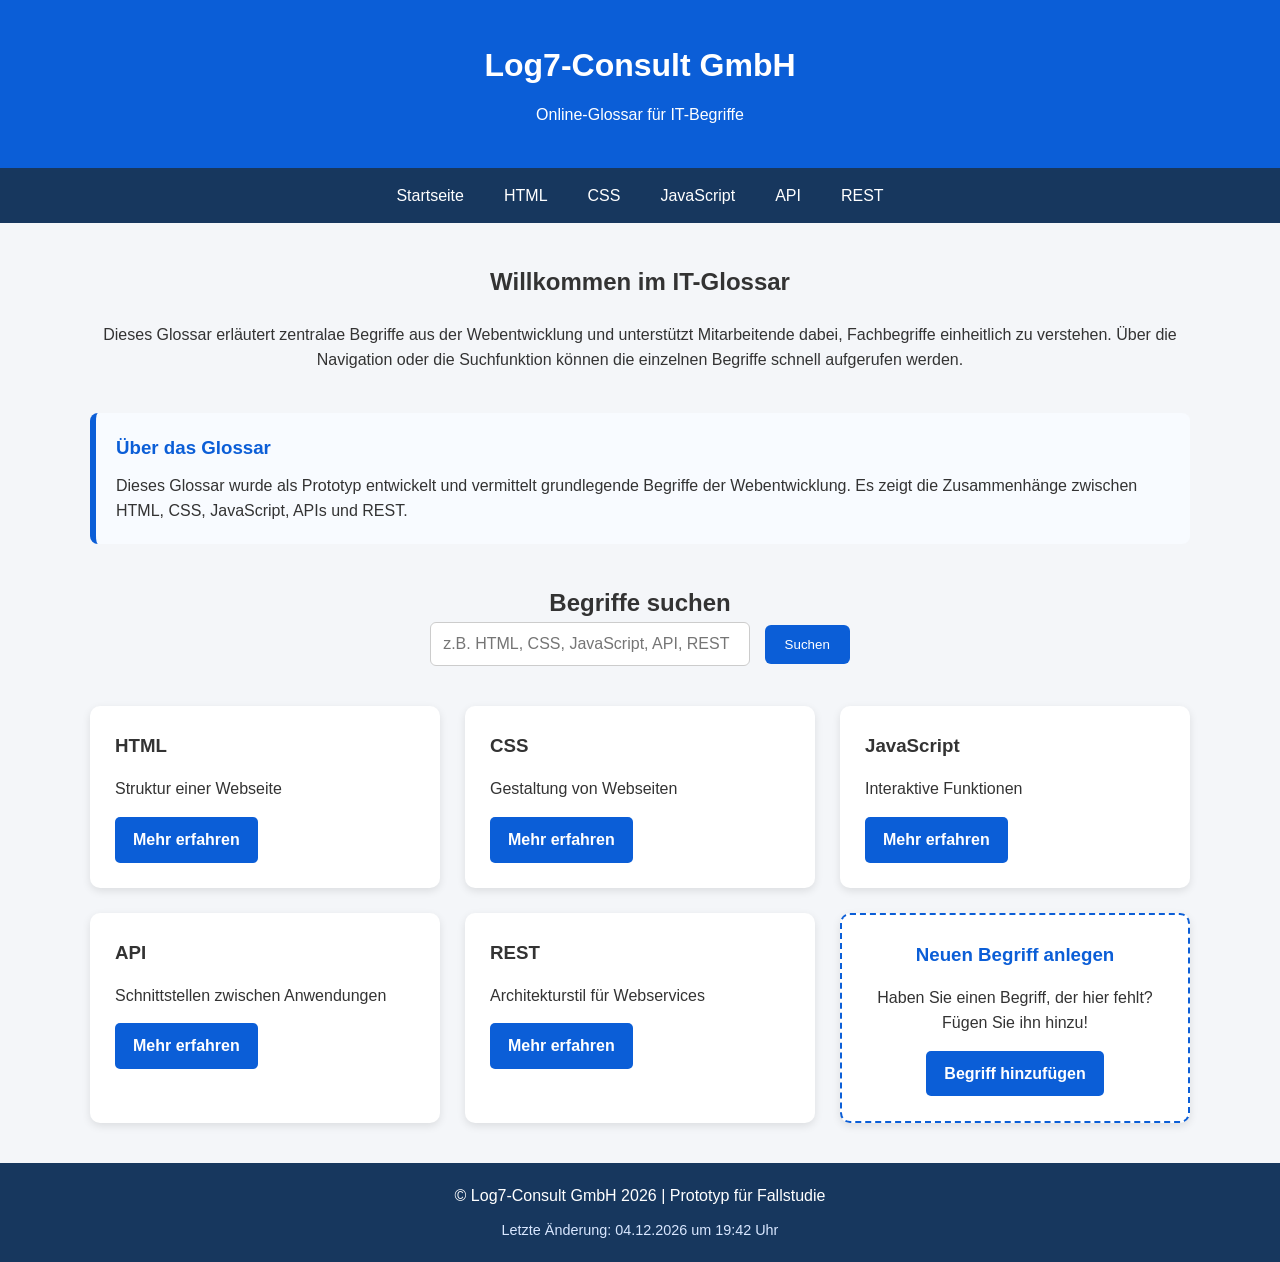
<file: index.html>
<!DOCTYPE html>
<html lang="de">
<head>
    <meta charset="UTF-8">
    <meta name="viewport" content="width=device-width, initial-scale=1.0">
    <title>Log7-Consult Glossar</title>
    <link rel="stylesheet" href="style.css">
</head>

<body>
    <header>
        <div class="container">
        <h1>Log7-Consult GmbH</h1>
        <p>Online-Glossar für IT-Begriffe</p>
        </div>
    </header>

    <nav>
        <div class="container">
            <ul>
                <li><a href="index.html">Startseite</a></li>
                <li><a href="html.html">HTML</a></li>
                <li><a href="css.html">CSS</a></li>
                <li><a href="javascript.html">JavaScript</a></li>
                <li><a href="API.html">API</a></li>
                <li><a href="rest.html">REST</a></li>
            </ul>
        </div>
    </nav>

    <main class="container">
    <section class="hero">
        <h2>Willkommen im IT-Glossar</h2>
        <p>Dieses Glossar erläutert zentralae Begriffe aus der Webentwicklung und unterstützt Mitarbeitende dabei, 
            Fachbegriffe einheitlich zu verstehen. Über die Navigation oder die Suchfunktion können
            die einzelnen Begriffe schnell aufgerufen werden.
        </p>
    </section>

    <section class="info-box">
        <h3>Über das Glossar</h3>
        <p>Dieses Glossar wurde als Prototyp entwickelt und vermittelt grundlegende Begriffe der Webentwicklung. Es zeigt
            die Zusammenhänge zwischen HTML, CSS, JavaScript, APIs und REST.
        </p>       
    </section>

    <section class="search-section">
        <h2>Begriffe suchen</h2>
        <input type="text" id="searchInput" placeholder="z.B. HTML, CSS, JavaScript, API, REST">
        <button onclick="searchGlossary()">Suchen
        </button>
    </section>

    <section class="cards">
        <div class="card">
            <h3>HTML</h3>
            <p>Struktur einer Webseite</p>
            <a href="html.html">Mehr erfahren</a>
        </div>

        <div class="card">
            <h3>CSS</h3>
            <p> Gestaltung von Webseiten</p>
            <a href="css.html">Mehr erfahren</a>
        </div>

        <div class="card">
            <h3>JavaScript</h3>
            <p>Interaktive Funktionen</p>
            <a href="javascript.html">Mehr erfahren</a>
        </div>

        <div class="card">
            <h3>API</h3>
            <p>Schnittstellen zwischen Anwendungen</p>
            <a href="API.html">Mehr erfahren</a>
        </div>

        <div class="card">
            <h3>REST</h3>
            <p>Architekturstil für Webservices</p>
            <a href="rest.html">Mehr erfahren</a>
        </div>

        <div class="card add-card">
            <h3>Neuen Begriff anlegen</h3>
            <p>Haben Sie einen Begriff, der hier fehlt? Fügen Sie ihn hinzu!</p>
            <a href="#" onclick="addWord()">Begriff hinzufügen</a>
        </div>

    </section>
    </main>

    <footer>
        <p>© Log7-Consult GmbH 2026  |  
            Prototyp für Fallstudie
        </p>
        <p id="lastModified"></p>
    </footer>

    <script src="script.js"></script>

</body>
</html>
</file>
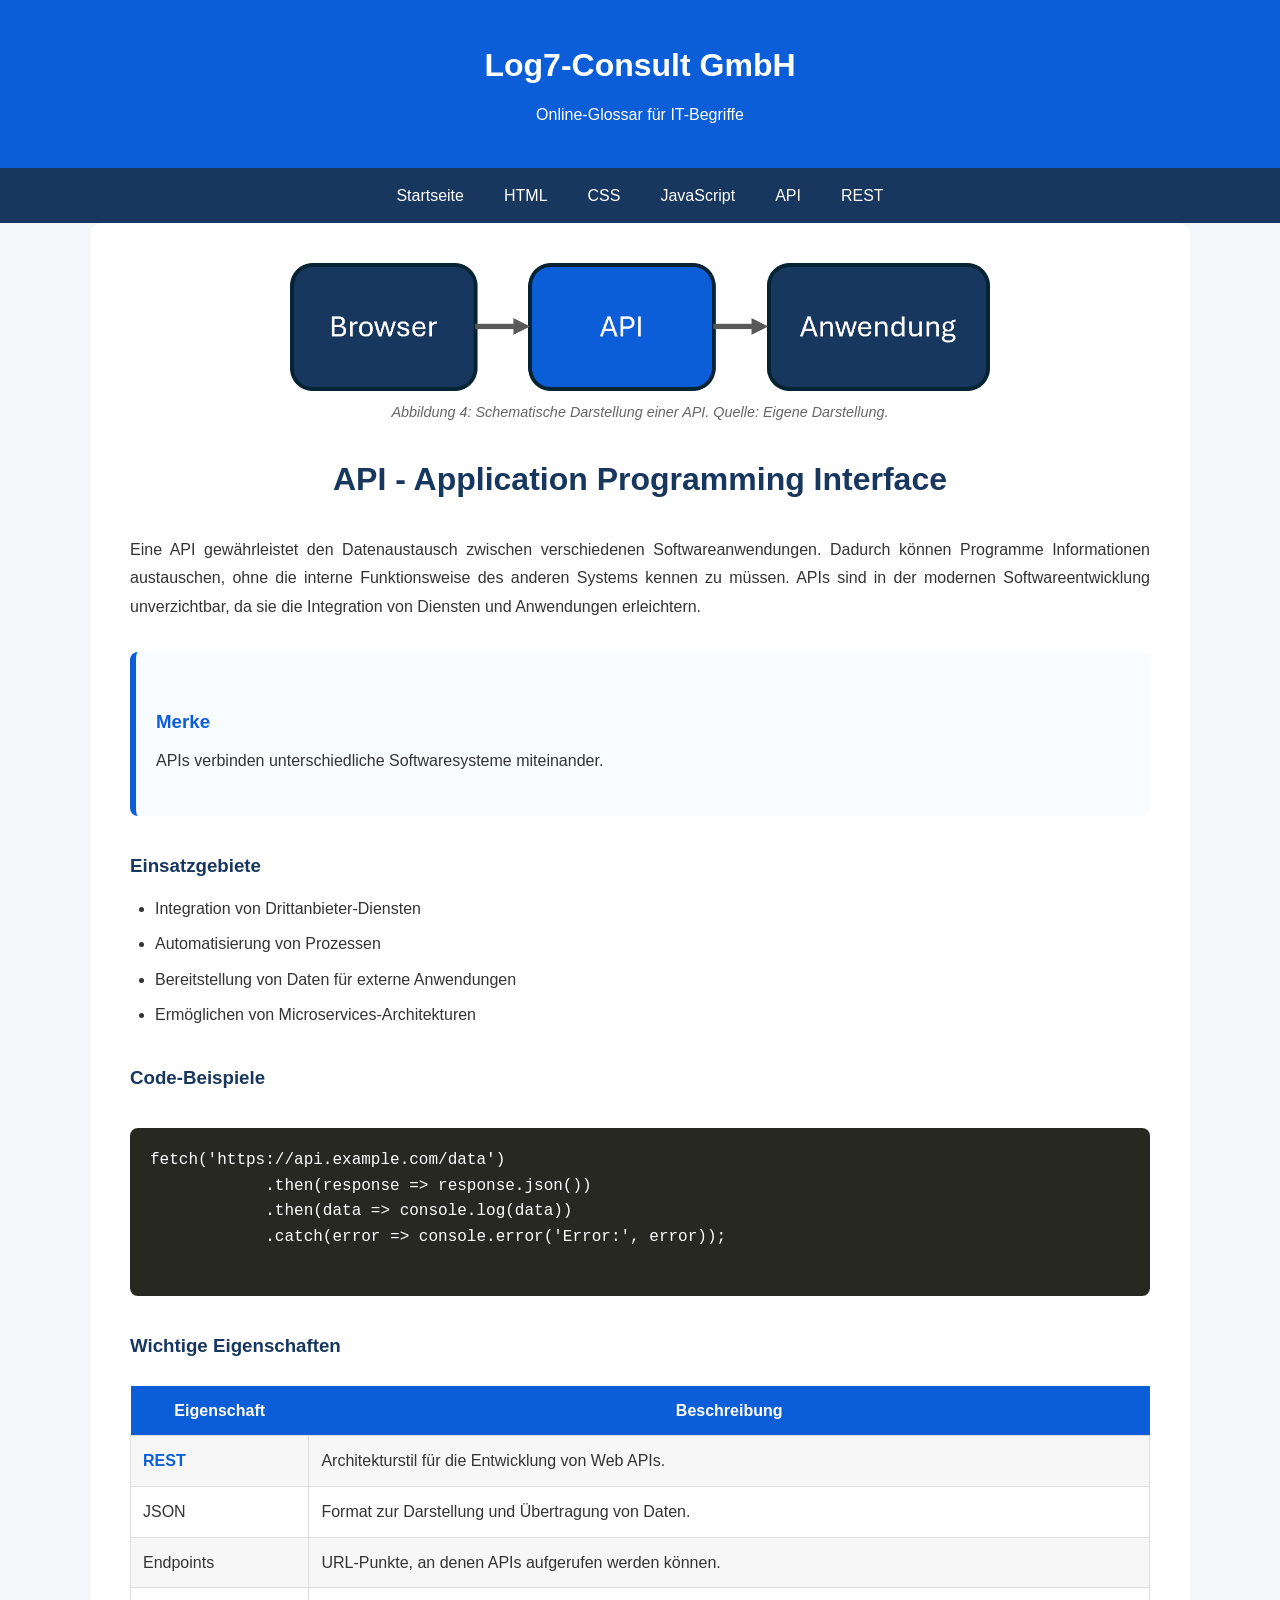
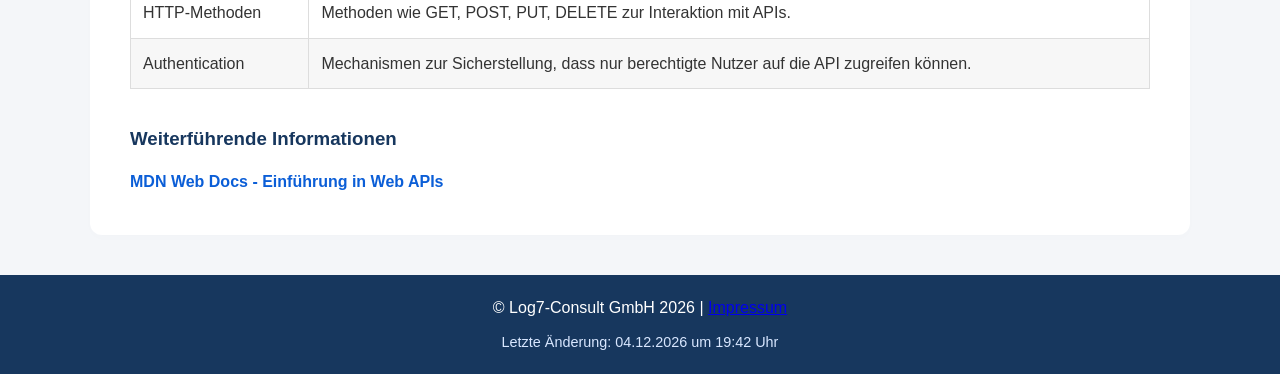
<file: api.html>
<!DOCTYPE html>
<html lang="de">
<head>
    <meta charset="UTF-8">
    <meta name="viewport" content="width=device-width, initial-scale=1.0">
    <title>Log7-Consult Glossar</title>
    <link rel="stylesheet" href="style.css">
</head>

<body>
    <header>
        <div class="container">
        <h1>Log7-Consult GmbH</h1>
        <p>Online-Glossar für IT-Begriffe</p>
        </div>
    </header>

    <nav>
        <div class="container">
            <ul>
                <li><a href="index.html">Startseite</a></li>
                <li><a href="html.html">HTML</a></li>
                <li><a href="css.html">CSS</a></li>
                <li><a href="javascript.html">JavaScript</a></li>
                <li><a href="API.html">API</a></li>
                <li><a href="rest.html">REST</a></li>
            </ul>
        </div>
    </nav>

    <main class="container">

    <article class="content">
        <figure>
            <img src="images\API.png" alt="API-Logo" class="topic-image api-image">

            <figcaption>
                Abbildung 4: Schematische Darstellung einer API.
                Quelle: Eigene Darstellung.
            </figcaption>
        </figure>

        <h2>API - Application Programming Interface</h2>
        <p>Eine API gewährleistet den Datenaustausch zwischen verschiedenen Softwareanwendungen.
            Dadurch können Programme Informationen austauschen, ohne die interne Funktionsweise
            des anderen Systems kennen zu müssen. APIs sind in der modernen Softwareentwicklung 
            unverzichtbar, da sie die Integration von Diensten und Anwendungen erleichtern.
        </p>

        <div class="info-box">
            <h3>Merke</h3>
            <p>APIs verbinden unterschiedliche Softwaresysteme miteinander.</p>
        </div>  

        <h3>Einsatzgebiete</h3>
        <ul>
            <li>Integration von Drittanbieter-Diensten</li>
            <li>Automatisierung von Prozessen</li>
            <li>Bereitstellung von Daten für externe Anwendungen</li>
            <li>Ermöglichen von Microservices-Architekturen</li>
        </ul>

        <h3>Code-Beispiele</h3>
        <pre><code>fetch('https://api.example.com/data')
            .then(response => response.json())
            .then(data => console.log(data))
            .catch(error => console.error('Error:', error));
        </code></pre>

        <h3>Wichtige Eigenschaften</h3>
        <table>
            <tr>
                <th>Eigenschaft</th>
                <th>Beschreibung</th>
            </tr>
            <tr>
                <td><a href="rest.html">REST</a></td>
                <td>Architekturstil für die Entwicklung von Web APIs.</td>
            </tr>
            <tr>
                <td>JSON</td>
                <td>Format zur Darstellung und Übertragung von Daten.</td>
            </tr>
            <tr>
                <td>Endpoints</td>
                <td>URL-Punkte, an denen APIs aufgerufen werden können.</td>
            </tr>
            <tr>
                <td>HTTP-Methoden</td>
                <td>Methoden wie GET, POST, PUT, DELETE zur Interaktion mit APIs.</td>
            </tr>
            <tr>
                <td>Authentication</td>
                <td>Mechanismen zur Sicherstellung, dass nur berechtigte Nutzer auf die API zugreifen können.</td>
            </tr>
        </table>

        <h3>Weiterführende Informationen</h3>
        <a href="https://developer.mozilla.org/de/docs/Learn/JavaScript/Client-side_web_APIs/Introduction" target="_blank">
            MDN Web Docs - Einführung in Web APIs   
        </a>

    </article>
</main>

    <footer>
        <p>© Log7-Consult GmbH 2026  |  <a href="impressum.html">Impressum</a></p>
        <p id="lastModified"></p>
    </footer>

    <script src="script.js"></script>

</body>
</html>
</file>
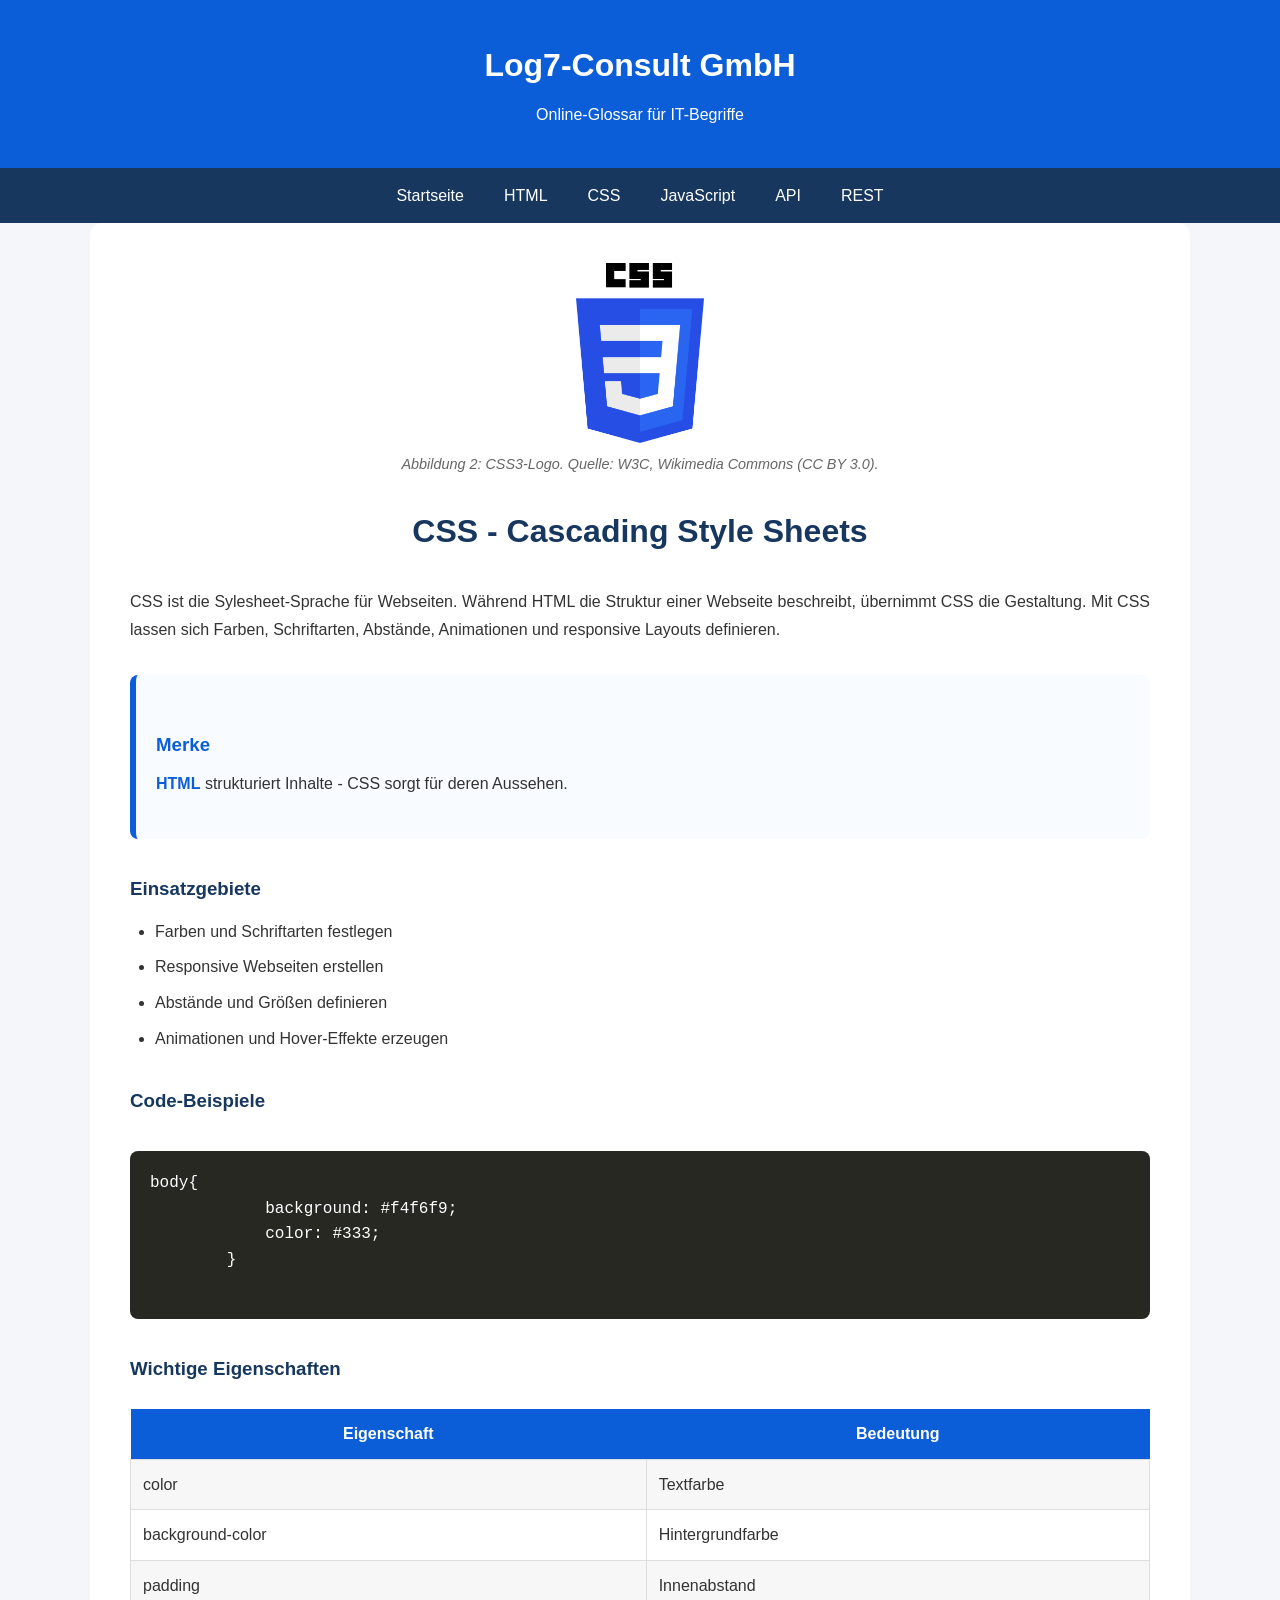
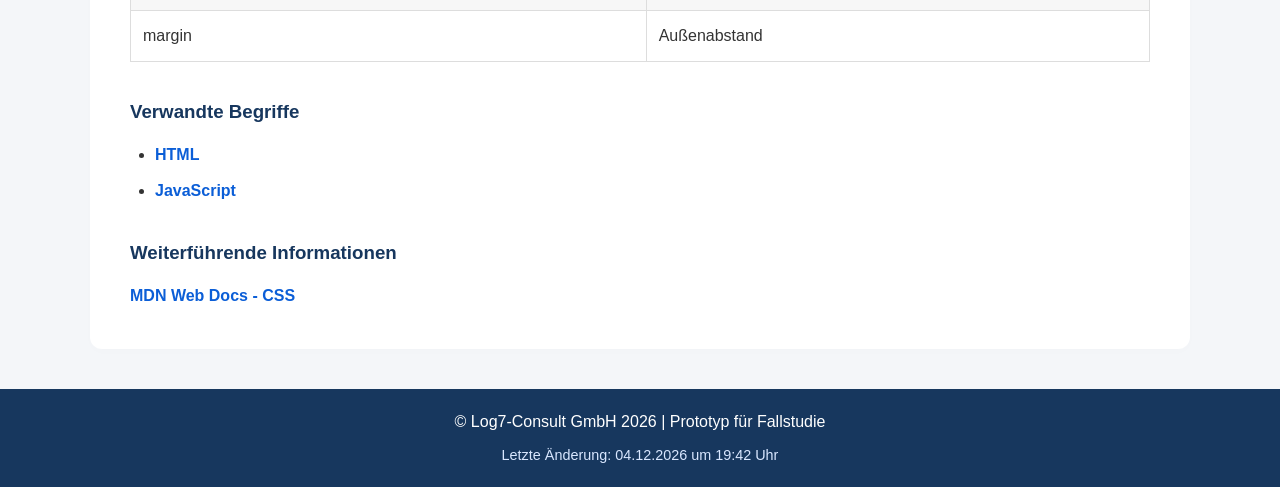
<file: css.html>
<!DOCTYPE html>
<html lang="de">
<head>
    <meta charset="UTF-8">
    <meta name="viewport" content="width=device-width, initial-scale=1.0">
    <title>Log7-Consult Glossar</title>
    <link rel="stylesheet" href="style.css">
</head>

<body>
    <header>
        <div class="container">
        <h1>Log7-Consult GmbH</h1>
        <p>Online-Glossar für IT-Begriffe</p>
        </div>
    </header>

    <nav>
        <div class="container">
            <ul>
                <li><a href="index.html">Startseite</a></li>
                <li><a href="html.html">HTML</a></li>
                <li><a href="css.html">CSS</a></li>
                <li><a href="javascript.html">JavaScript</a></li>
                <li><a href="API.html">API</a></li>
                <li><a href="rest.html">REST</a></li>
            </ul>
        </div>
    </nav>

<main class="container">

    <article class="content">
        <figure>
            <img src="images\500px-CSS3_logo_and_wordmark.svg.webp" alt="CSS3-Logo" class="topic-image">

            <figcaption>
                Abbildung 2: CSS3-Logo.
                Quelle: W3C, Wikimedia Commons (CC BY 3.0).
            </figcaption>
        </figure>

        <h2>CSS - Cascading Style Sheets</h2>
        <p>CSS ist die Sylesheet-Sprache für Webseiten. Während HTML die Struktur einer Webseite beschreibt,
            übernimmt CSS die Gestaltung. Mit CSS lassen sich Farben, Schriftarten, Abstände, Animationen und
            responsive Layouts definieren.
        </p>

        <div class="info-box">
            <h3>Merke</h3>
            <p><a href="html.html">HTML</a> strukturiert Inhalte - CSS sorgt für deren Aussehen.</p>
        </div>

        <h3>Einsatzgebiete</h3>
        <ul>
            <li>Farben und Schriftarten festlegen</li>
            <li>Responsive Webseiten erstellen</li>
            <li>Abstände und Größen definieren</li>
            <li>Animationen und Hover-Effekte erzeugen</li>
        </ul>

        <h3>Code-Beispiele</h3>
        <pre><code>body{
            background: #f4f6f9;
            color: #333;
        }
        </code></pre>

        <h3>Wichtige Eigenschaften</h3>
        <table>
            <tr>
                <th>Eigenschaft</th>
                <th>Bedeutung</th>
            </tr>
            <tr>
                <td>color</td>
                <td>Textfarbe</td>
            </tr>
            <tr>
                <td>background-color</td>
                <td>Hintergrundfarbe</td>
            </tr>
            <tr>
                <td>padding</td>
                <td>Innenabstand</td>   
            </tr>
            <tr>
                <td>margin</td>
                <td>Außenabstand</td>
            </tr>
        </table>

        <h3>Verwandte Begriffe</h3>
        <ul>
            <li><a href="html.html">HTML</a></li>
            <li><a href="javascript.html">JavaScript</a></li>
        </ul>

        <h3>Weiterführende Informationen</h3>
        <a href="https://developer.mozilla.org/de/docs/Web/CSS" target="_blank">
            MDN Web Docs - CSS
        </a>

    </article>
</main>

    <footer>
        <p>© Log7-Consult GmbH 2026  |  
            Prototyp für Fallstudie
        </p>
        <p id="lastModified"></p>
    </footer>

    <script src="script.js"></script>

</body>
</html>
</file>
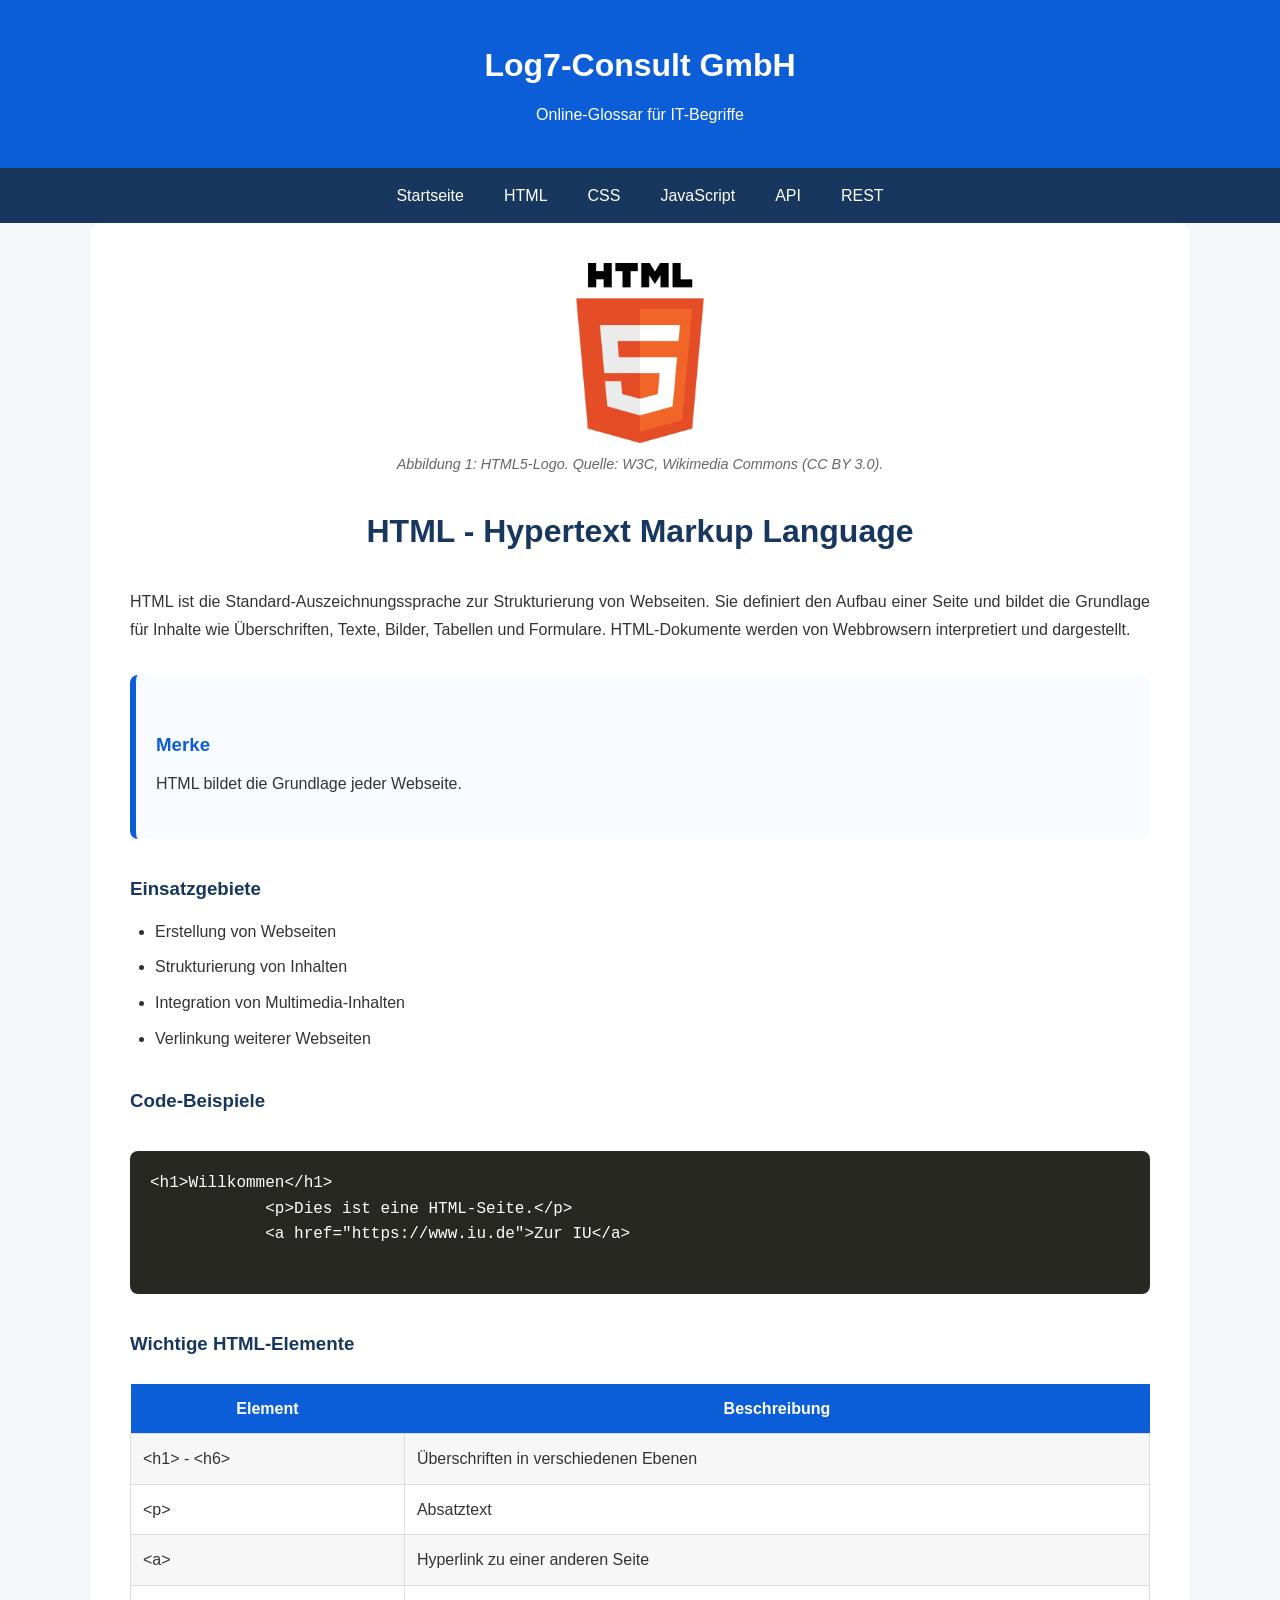
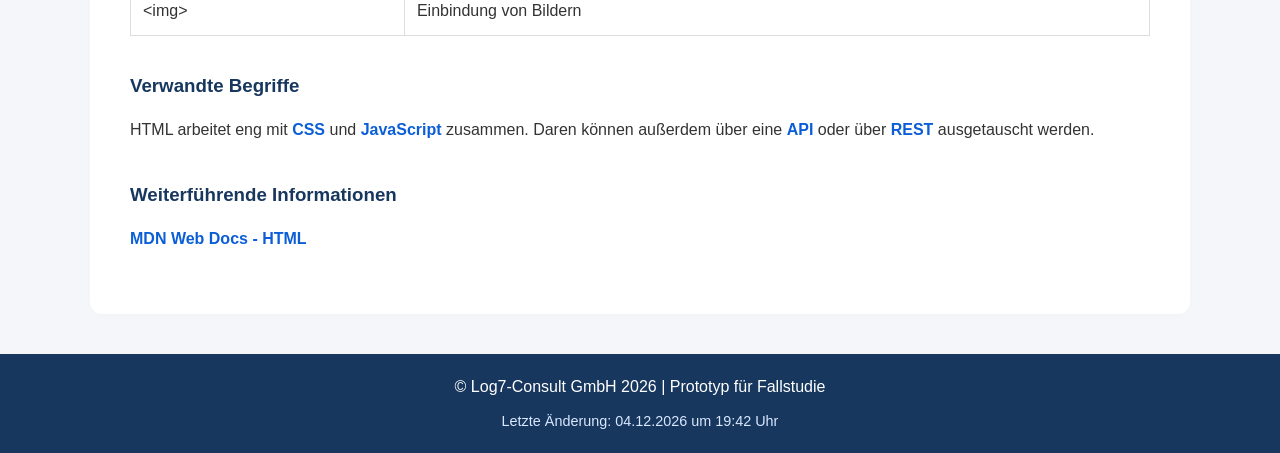
<file: html.html>
<!DOCTYPE html>
<html lang="de">
<head>
    <meta charset="UTF-8">
    <meta name="viewport" content="width=device-width, initial-scale=1.0">
    <title>Log7-Consult Glossar</title>
    <link rel="stylesheet" href="style.css">
</head>

<body>
    <header>
        <div class="container">
        <h1>Log7-Consult GmbH</h1>
        <p>Online-Glossar für IT-Begriffe</p>
        </div>
    </header>

    <nav>
        <div class="container">
            <ul>
                <li><a href="index.html">Startseite</a></li>
                <li><a href="html.html">HTML</a></li>
                <li><a href="css.html">CSS</a></li>
                <li><a href="javascript.html">JavaScript</a></li>
                <li><a href="API.html">API</a></li>
                <li><a href="rest.html">REST</a></li>
            </ul>
        </div>
    </nav>

    <main class="container">

        <article class="content">
            <figure>
                <img src="images\500px-HTML5_logo_and_wordmark.svg.webp" alt="HTML5-Logo" class="topic-image">

                <figcaption>
                    Abbildung 1: HTML5-Logo.
                    Quelle: W3C, Wikimedia Commons (CC BY 3.0).
                </figcaption>
            </figure>

            <h2>HTML - Hypertext Markup Language</h2>
            <p>HTML ist die Standard-Auszeichnungssprache zur Strukturierung von Webseiten.
                Sie definiert den Aufbau einer Seite und bildet die Grundlage für Inhalte wie
                Überschriften, Texte, Bilder, Tabellen und Formulare. 
                HTML-Dokumente werden von Webbrowsern interpretiert und dargestellt.
            </p>

            <div class="info-box">
                <h3>Merke</h3>
                <p>HTML bildet die Grundlage jeder Webseite.</p>
            </div>

            <h3>Einsatzgebiete</h3>
            <ul>
                <li>Erstellung von Webseiten</li>
                <li>Strukturierung von Inhalten</li>
                <li>Integration von Multimedia-Inhalten</li>
                <li>Verlinkung weiterer Webseiten</li>
            </ul>

            <h3>Code-Beispiele</h3>
            <pre><code>&lt;h1&gt;Willkommen&lt;/h1&gt;
            &lt;p&gt;Dies ist eine HTML-Seite.&lt;/p&gt;
            &lt;a href="https://www.iu.de"&gt;Zur IU&lt;/a&gt;
            </code></pre>

            <h3>Wichtige HTML-Elemente</h3>
            <table>
                <tr>
                    <th>Element</th>
                    <th>Beschreibung</th>
                </tr>
                <tr>
                    <td>&lt;h1&gt; - &lt;h6&gt;</td>
                    <td>Überschriften in verschiedenen Ebenen</td>
                </tr>
                <tr>
                    <td>&lt;p&gt;</td>
                    <td>Absatztext</td>
                </tr>
                <tr>
                    <td>&lt;a&gt;</td>
                    <td>Hyperlink zu einer anderen Seite</td>
                </tr>
                <tr>
                    <td>&lt;img&gt;</td>
                    <td>Einbindung von Bildern</td>
                </tr>
            </table>

            <h3>Verwandte Begriffe</h3>
            <p>HTML arbeitet eng mit
                <a href="css.html">CSS</a> und
                <a href="javascript.html">JavaScript</a> zusammen.
                Daren können außerdem über eine 
                <a href="API.html">API</a> oder über
                <a href="rest.html">REST</a> ausgetauscht werden.
            </p>

            <h3>Weiterführende Informationen</h3>
            <p>
                <a href="https://developer.mozilla.org/de/docs/Web/HTML" target="_blank">
                    MDN Web Docs - HTML
                </a>
            </p>

        </article>
    </main>

    <footer>
        <p>© Log7-Consult GmbH 2026  |  
            Prototyp für Fallstudie
        </p>
        <p id="lastModified"></p>
    </footer>

    <script src="script.js"></script>

</body>
</html>
</file>
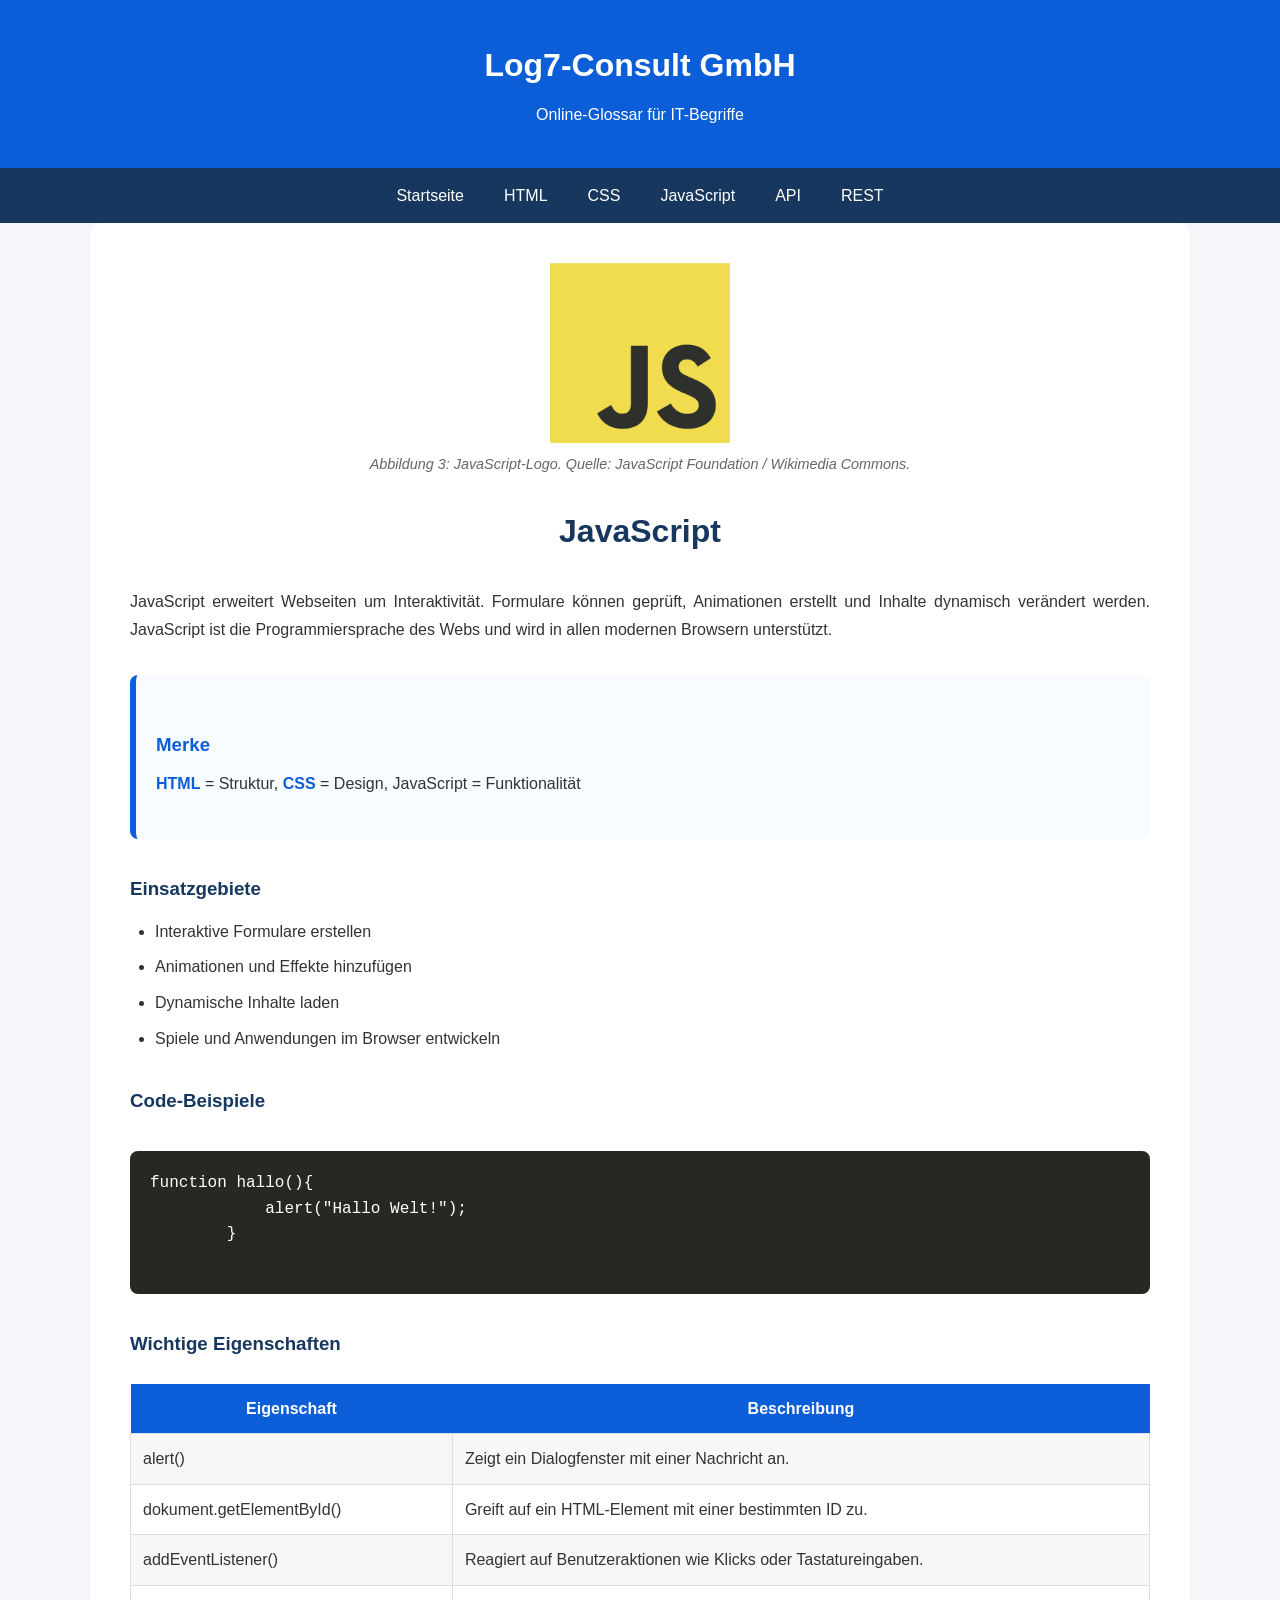
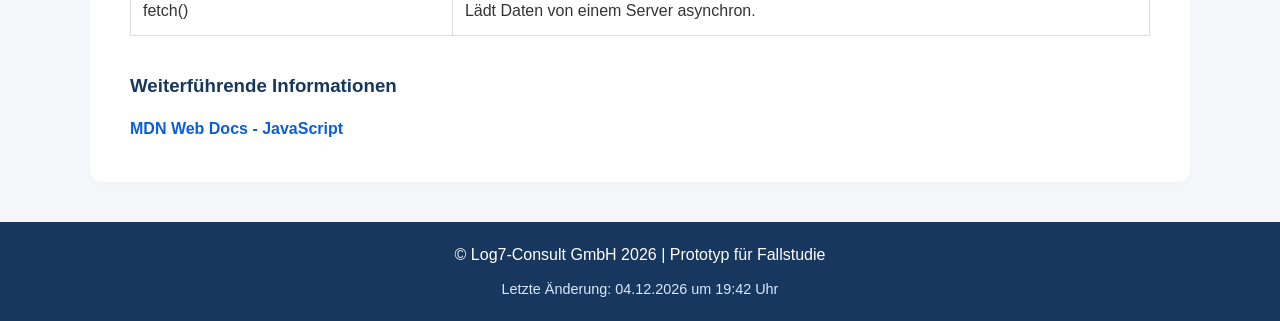
<file: javascript.html>
<!DOCTYPE html>
<html lang="de">
<head>
    <meta charset="UTF-8">
    <meta name="viewport" content="width=device-width, initial-scale=1.0">
    <title>Log7-Consult Glossar</title>
    <link rel="stylesheet" href="style.css">
</head>

<body>
    <header>
        <div class="container">
        <h1>Log7-Consult GmbH</h1>
        <p>Online-Glossar für IT-Begriffe</p>
        </div>
    </header>

    <nav>
        <div class="container">
            <ul>
                <li><a href="index.html">Startseite</a></li>
                <li><a href="html.html">HTML</a></li>
                <li><a href="css.html">CSS</a></li>
                <li><a href="javascript.html">JavaScript</a></li>
                <li><a href="API.html">API</a></li>
                <li><a href="rest.html">REST</a></li>
            </ul>
        </div>
    </nav>

<main class="container">

    <article class="content">
        <figure>
            <img src="images\500px-JavaScript-logo.png" alt="JavaScript-Logo" class="topic-image">

            <figcaption>
                Abbildung 3: JavaScript-Logo.
                Quelle: JavaScript Foundation / Wikimedia Commons.
            </figcaption>
        </figure>

        <h2>JavaScript</h2>
        <p>JavaScript erweitert Webseiten um Interaktivität. Formulare können geprüft,
            Animationen erstellt und Inhalte dynamisch verändert werden. 
            JavaScript ist die Programmiersprache des Webs und wird in allen modernen Browsern unterstützt.
        </p>

        <div class="info-box">
            <h3>Merke</h3>
            <p><a href="html.html">HTML</a> = Struktur, <a href="css.html">CSS</a> = Design, JavaScript = Funktionalität</p>
        </div>

        <h3>Einsatzgebiete</h3>
        <ul>
            <li>Interaktive Formulare erstellen</li>
            <li>Animationen und Effekte hinzufügen</li>
            <li>Dynamische Inhalte laden</li>
            <li>Spiele und Anwendungen im Browser entwickeln</li>
        </ul>

        <h3>Code-Beispiele</h3>
        <pre><code>function hallo(){
            alert("Hallo Welt!");
        }
        </code></pre>

        <h3>Wichtige Eigenschaften</h3>
        <table>
            <tr>
                <th>Eigenschaft</th>
                <th>Beschreibung</th>
            </tr>
            <tr>
                <td>alert()</td>
                <td>Zeigt ein Dialogfenster mit einer Nachricht an.</td>
            </tr>
            <tr>
                <td>dokument.getElementById()</td>
                <td>Greift auf ein HTML-Element mit einer bestimmten ID zu.</td>
            </tr>
            <tr>
                <td>addEventListener()</td>
                <td>Reagiert auf Benutzeraktionen wie Klicks oder Tastatureingaben.</td>
            </tr>
            <tr>
                <td>fetch()</td>
                <td>Lädt Daten von einem Server asynchron.</td>
            </tr>
        </table>

        <h3>Weiterführende Informationen</h3>
        <a href="https://developer.mozilla.org/de/docs/Web/JavaScript" target="_blank">
            MDN Web Docs - JavaScript
        </a>

    </article>
</main>   

    <footer>
        <p>© Log7-Consult GmbH 2026  |  
            Prototyp für Fallstudie
        </p>
        <p id="lastModified"></p>
    </footer>

    <script src="script.js"></script>

</body>
</html>
</file>
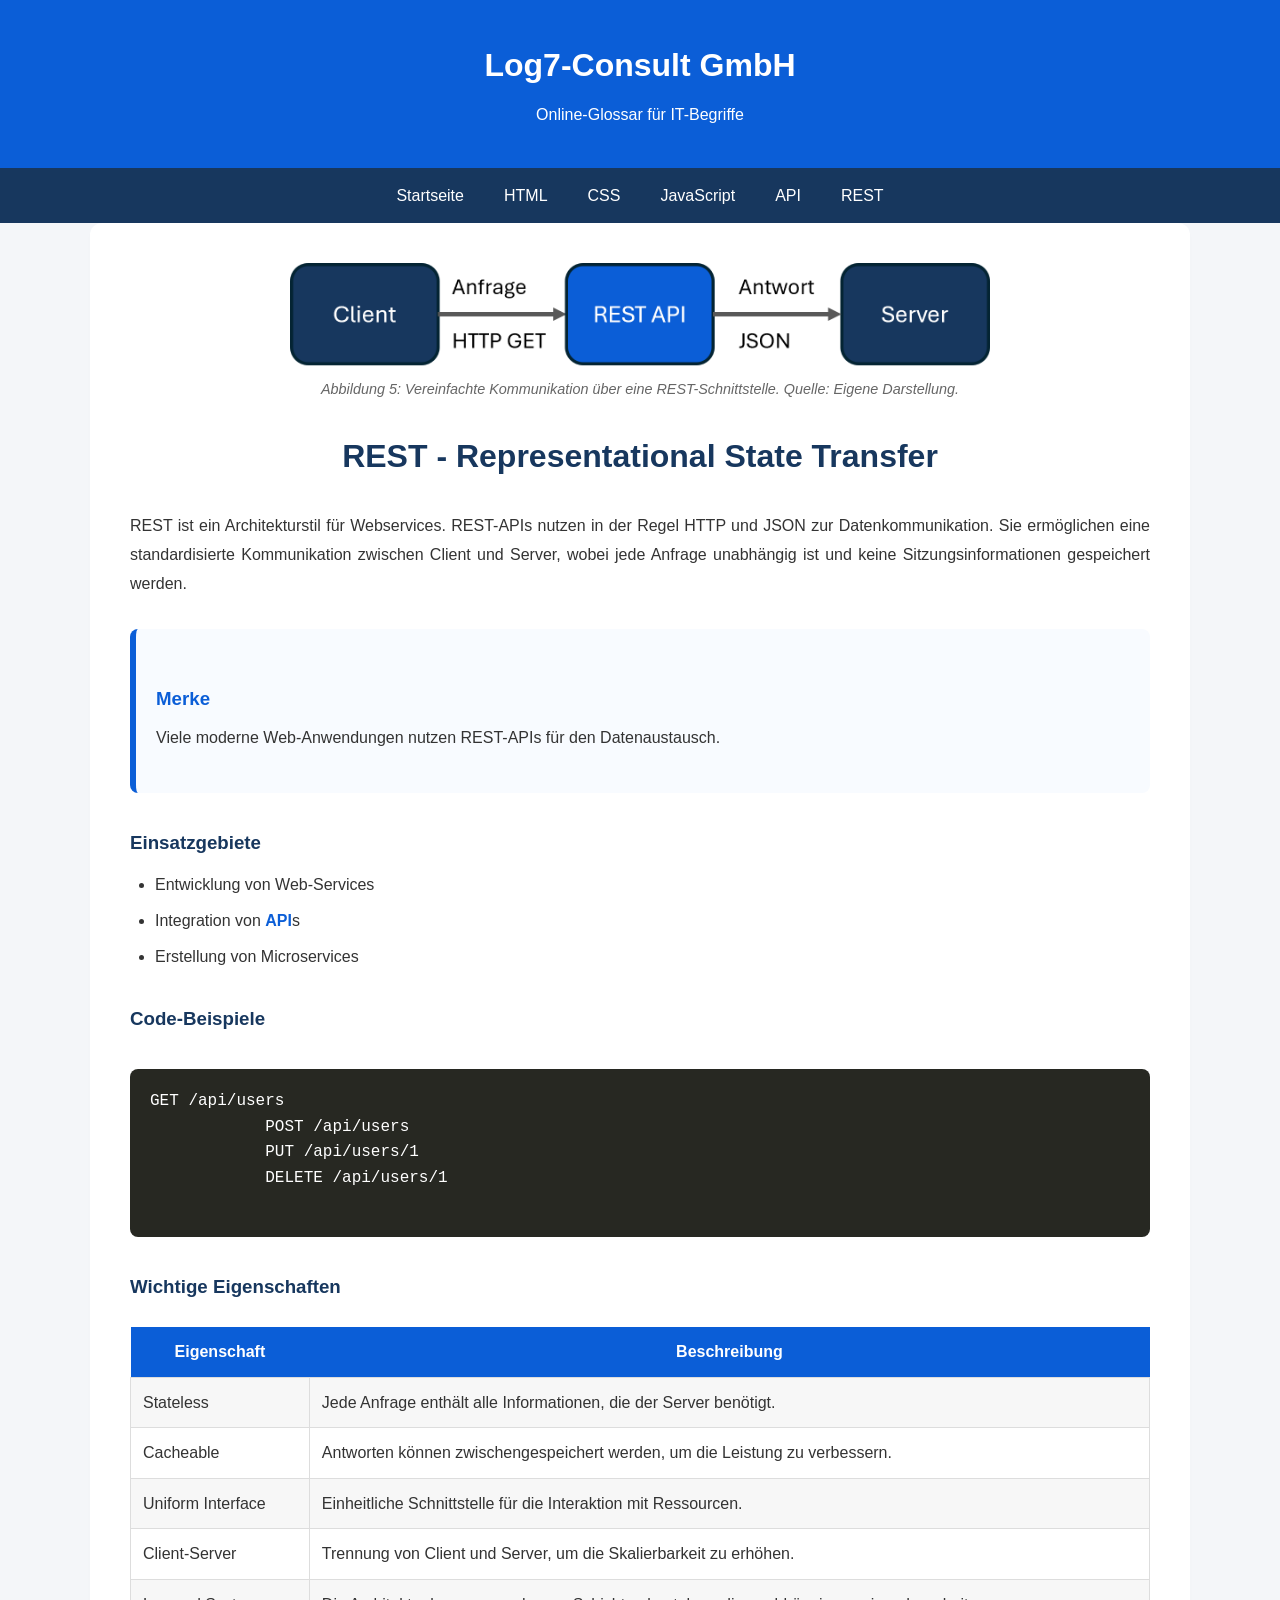
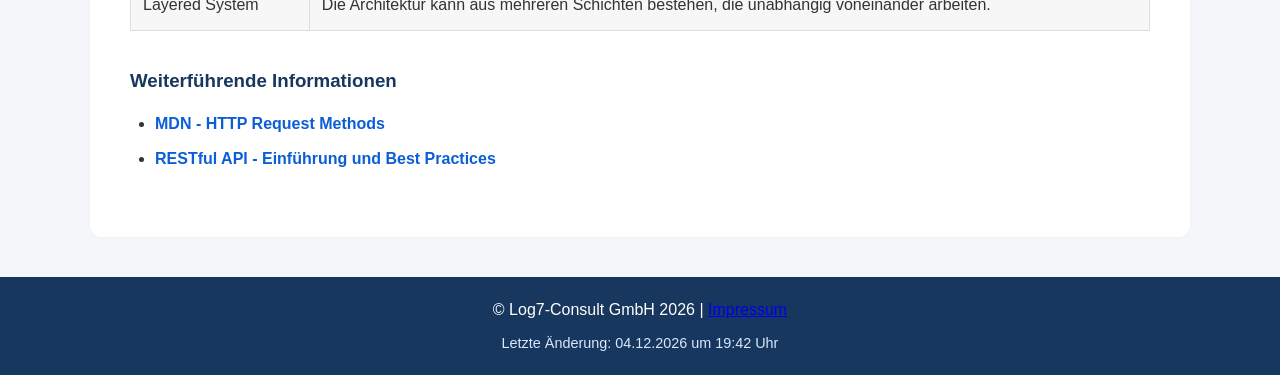
<file: rest.html>
<!DOCTYPE html>
<html lang="de">
<head>
    <meta charset="UTF-8">
    <meta name="viewport" content="width=device-width, initial-scale=1.0">
    <title>Log7-Consult Glossar</title>
    <link rel="stylesheet" href="style.css">
</head>

<body>
    <header>
        <div class="container">
        <h1>Log7-Consult GmbH</h1>
        <p>Online-Glossar für IT-Begriffe</p>
        </div>
    </header>

    <nav>
        <div class="container">
            <ul>
                <li><a href="index.html">Startseite</a></li>
                <li><a href="html.html">HTML</a></li>
                <li><a href="css.html">CSS</a></li>
                <li><a href="javascript.html">JavaScript</a></li>
                <li><a href="API.html">API</a></li>
                <li><a href="rest.html">REST</a></li>
            </ul>
        </div>
    </nav>

    <main class="container">

        <article class="content">
        <figure>
            <img src="images\REST.png" alt="REST-Logo" class="topic-image rest-image">

            <figcaption>
                Abbildung 5: Vereinfachte Kommunikation über eine REST-Schnittstelle.
                Quelle: Eigene Darstellung.
            </figcaption>
        </figure>

            <h2>REST - Representational State Transfer</h2>
            <p>REST ist ein Architekturstil für Webservices. REST-APIs nutzen in der Regel HTTP und JSON zur Datenkommunikation.
                Sie ermöglichen eine standardisierte Kommunikation zwischen Client und Server, 
                wobei jede Anfrage unabhängig ist und keine Sitzungsinformationen gespeichert werden.
            </p>

            <div class="info-box">
                <h3>Merke</h3>
                <p>Viele moderne Web-Anwendungen nutzen REST-APIs für den Datenaustausch.</p>
            </div>

            <h3>Einsatzgebiete</h3>
            <ul>
                <li>Entwicklung von Web-Services</li>
                <li>Integration von <a href="API.html">API</a>s</li>
                <li>Erstellung von Microservices</li>
            </ul>

            <h3>Code-Beispiele</h3>
            <pre><code>GET /api/users
            POST /api/users
            PUT /api/users/1
            DELETE /api/users/1
            </code></pre>

            <h3>Wichtige Eigenschaften</h3>
            <table>
                <tr>
                    <th>Eigenschaft</th>
                    <th>Beschreibung</th>
                </tr>
                <tr>
                    <td>Stateless</td>
                    <td>Jede Anfrage enthält alle Informationen, die der Server benötigt.</td>
                </tr>
                <tr>
                    <td>Cacheable</td>
                    <td>Antworten können zwischengespeichert werden, um die Leistung zu verbessern.</td>
                </tr>
                <tr>
                    <td>Uniform Interface</td>
                    <td>Einheitliche Schnittstelle für die Interaktion mit Ressourcen.</td>
                </tr>
                <tr>
                    <td>Client-Server</td>
                    <td>Trennung von Client und Server, um die Skalierbarkeit zu erhöhen.</td>  
                </tr>
                <tr>
                    <td>Layered System</td>
                    <td>Die Architektur kann aus mehreren Schichten bestehen, die unabhängig voneinander arbeiten.</td>
                </tr>
            </table>

            <h3>Weiterführende Informationen</h3>
            <ul>
                <li>
                    <a href="https://developer.mozilla.org/de/docs/Web/HTTP/REferences/Methodes" target="_blank">
                        MDN - HTTP Request Methods
                    </a>
                </li>
                <li>
                    <a href="https://restfulapi.net/" target="_blank">
                        RESTful API - Einführung und Best Practices
                    </a>    
            </li>
            </ul>
        </article>
    </main>

    <footer>
        <p>© Log7-Consult GmbH 2026  |  <a href="impressum.html">Impressum</a></p>
        <p id="lastModified"></p>
    </footer>

    <script src="script.js"></script>

</body>
</html>
</file>
<file: style.css>
*{
    margin: 0;
    padding: 0; 
    box-sizing: border-box;
}

body {
    font-family: Arial, Helvetica, sans-serif;
    line-height: 1.6;
    background-color: #f4f6f9;
    color: #333;
}

.container{
    width: 90%;
    max-width: 1100px;
    margin: 0 auto;
}

header {
    background-color: #0b5ed7;
    color: white;
    padding: 40px 20px;
    text-align: center;
}

header p{
    margin-top: 1cap;
}

nav {
    background-color: #17375e;
    position: sticky;
    top: 0;
    z-index: 1000;
}

nav ul{
    list-style: none;
    display: flex;
    justify-content: center;
    flex-wrap: wrap;
}

nav li{
    margin: 0px;
}

nav a{
    display: block;
    padding: 15px 20px;
    color: white;
    text-decoration: none;
    transition: 0.3s;
}

nav a:hover,
nav a:active{
    background-color: #0b5ed7;
}

.hero{
    margin: 40px 0;
    text-align: center;
}

.hero h2{
    margin-bottom: 20px;
}

.cards{
    display: grid;
    grid-template-columns: repeat(3, 1fr);
    gap: 25px;
    margin: 40px 0;
}

@media (max-width: 900px){
    .cards{
        grid-template-columns: repeat(2, 1fr);
    }
}

@media (max-width: 600px){
    .cards{
        grid-template-columns: 1fr;
    }
}

.card{
    background-color: white;
    padding: 25px;
    border-radius: 10px;
    box-shadow: 0 3px 8px rgba(0, 0, 0, 0.1);
    transition: transform 0.3s, box-shadow 0.3s ease;
}

.card:hover{
    transform: translateY(-5px);
    box-shadow: 0 8px 18px rgba(0, 0, 0, 0.15);
}

.card h3{
    margin-bottom: 15px;
}

.card a{
    display: inline-block;
    margin-top: 15px;
    padding: 10px 18px;
    background: #0b5ed7;
    color: white;
    border-radius: 5px;
    text-decoration: none;
    font-weight: bold;  
    transition: 0.2s;
}

.card a:hover{
    background: #084298
}

.content{
    background-color: white;
    padding: 40px;
    border-radius: 12px;
    box-shadow: 0 3px 10px rgba(0, 0, 0, 0.01);
}

.content a{
    color: #0b5ed7;
    font-weight: bold;
    text-decoration: none;
}

.content a:hover{
    text-decoration: underline;
}

.content h2{
    text-align: center;
    margin: 20px 0 30px 0;
    font-size: 2rem;
    color: #17375e;
}

.content h3{
    margin-bottom: 15px;
    margin-top: 35px;
    color: #17375e;
}

.content p{
    margin-bottom: 20px;
    line-height: 1.8;
    text-align: justify;
}

.content ul{
    margin-left: 25px;
    margin-bottom: 25px;
}

.content li{
    margin-bottom: 10px;
}

figure{
    margin-bottom: 30px;
    text-align: center;
}

.topic-image{
    max-height: 180px;
    width: auto;
    display: block;
    margin: 0 auto;
}

figcaption{
    font-size: 0.9rem;
    color: #666;
    margin-top: 10px;
    font-style: italic;
}

.info-box{
    background-color: #f8fbff;
    padding: 20px;
    border-left: 6px solid #0b5ed7;
    margin: 30px 0;
    border-radius: 8px;
}

.info-box h3{
    margin-bottom: 10px;
    color: #0b5ed7;
}

pre{
    background-color: #272822;
    color: #ffffff;
    padding: 20px;
    border-radius: 8px;
    overflow-x: auto;
    margin: 35px 0;
}

code{
    font-family: Consolas, monospace;
}

table{
    width: 100%;
    border-collapse: collapse;
    margin: 25px 0;
}

th{
    background-color: #0b5ed7;
    color: white;
    padding: 12px;
}

td{
    border: 1px solid #ddd;
    padding: 12px;
}

tr:nth-child(even){
    background-color: #f7f7f7;
}

.search-section{
    margin: 40px 0;
    text-align: center;
}

.search-section input{
    width: 320px;
    max-width: 80%;
    padding: 12px;
    border: 1px solid #ccc;
    border-radius: 6px;
    font-size: 16px;
}

.search-section button{
    padding: 12px 20px;
    margin-left: 10px;
    border: none;
    background-color: #0b5ed7;
    color: white;
    border-radius: 6px;
    cursor: pointer;
}

.search-section button:hover{
    background-color: #084298;
}

.add-card{
    border: 2px dashed #0b5ed7;
    text-align: center;
}

.add-card h3{
    color: #0b5ed7;
}

.api-image, .rest-image{
    max-width: 700px;
    width: 80%;
    height: auto;
    display: block;
    margin: 0 auto 10px auto;
}

footer{
    background-color: #17375e;
    color: white;
    text-align: center;
    padding: 20px;
    margin-top: 40px;
}

#lastModified{
    font-size: 0.9rem;
    color: #d9e7ff;
    margin-top: 10px;
}
</file>
